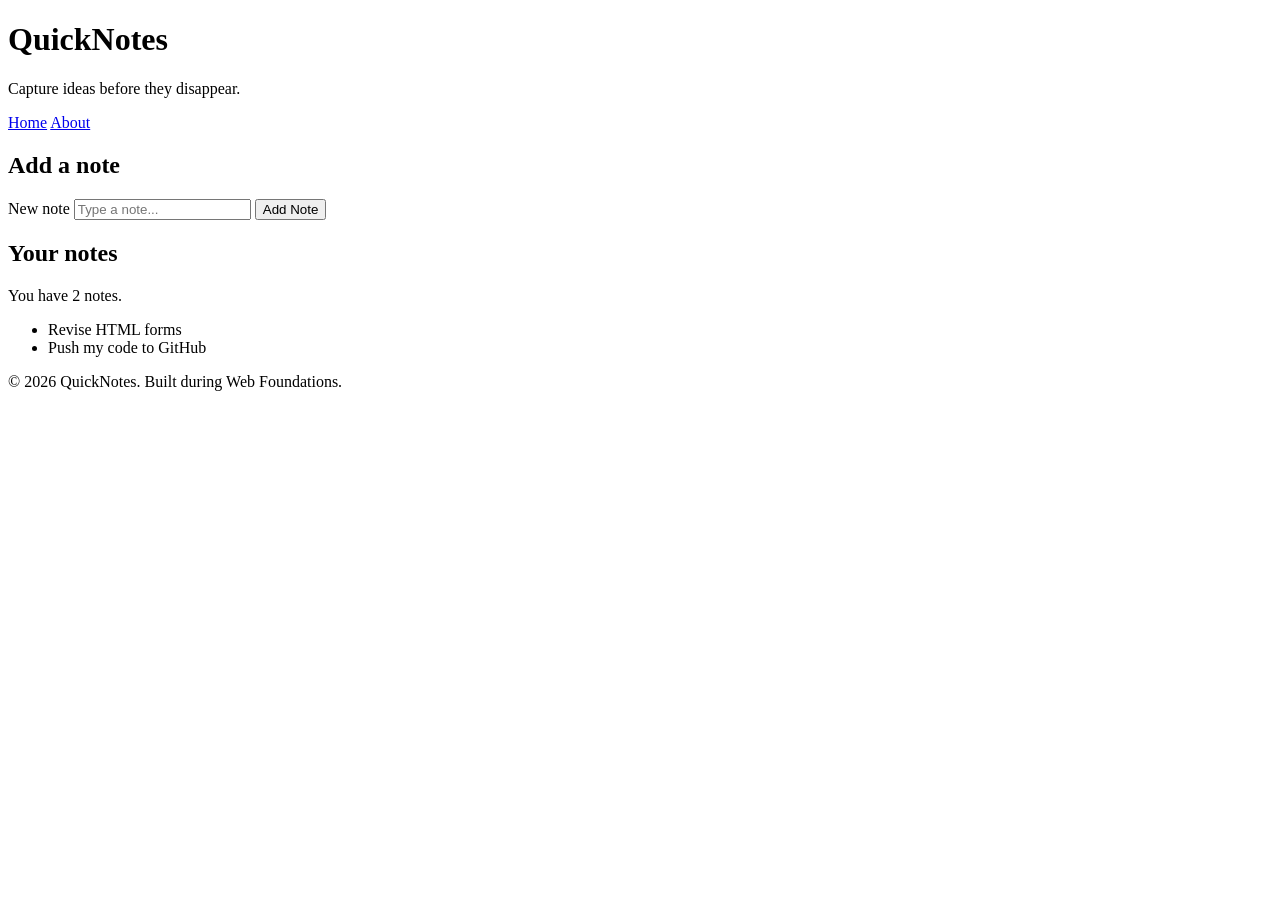
<file: day1/index.html>
<!DOCTYPE html>
<html lang="en">
  <head>
    <meta charset="UTF-8">
    <meta name="viewport" content="width=device-width, initial-scale=1.0">
    <title>QuickNotes</title>
  </head>
  <body>
    <header>
      <h1>QuickNotes</h1>
      <p>Capture ideas before they disappear.</p>
      <nav>
        <a href="index.html">Home</a>
        <a href="about.html">About</a>
      </nav>
    </header>

    <main>
      <section>
        <h2>Add a note</h2>
        <form id="note-form">
          <label for="note-input">New note</label>
          <input type="text" id="note-input" placeholder="Type a note...">
          <button type="submit">Add Note</button>
        </form>
      </section>

      <section>
        <h2>Your notes</h2>
        <p id="note-count">You have 2 notes.</p>
        <ul id="notes-list">
          <li>Revise HTML forms</li>
          <li>Push my code to GitHub</li>
        </ul>
      </section>
    </main>

    <footer>
      <p>&copy; 2026 QuickNotes. Built during Web Foundations.</p>
    </footer>
  </body>
</html>
</file>
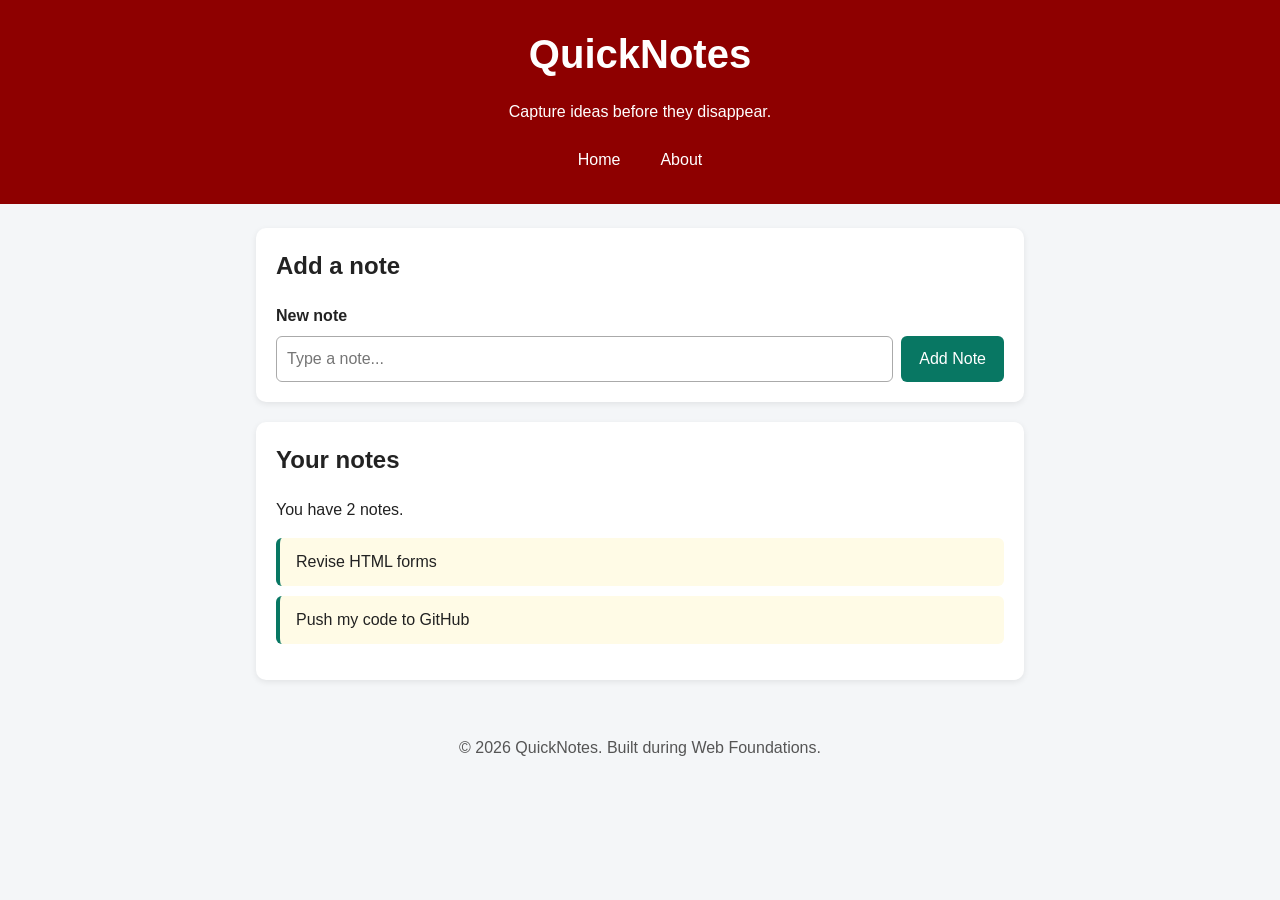
<file: day2/index.html>
<!DOCTYPE html>
<html lang="en">
  <head>
    <meta charset="UTF-8">
    <meta name="viewport" content="width=device-width, initial-scale=1.0">
    <title>QuickNotes</title>
    <link rel="stylesheet" href="style.css">
  </head>
  <body>
    <header>
      <h1>QuickNotes</h1>
      <p>Capture ideas before they disappear.</p>
      <nav>
        <a href="index.html">Home</a>
        <a href="about.html">About</a>
      </nav>
    </header>

    <main>
      <section>
        <h2>Add a note</h2>
        <form id="note-form">
          <label for="note-input">New note</label>
          <input type="text" id="note-input" placeholder="Type a note...">
          <button type="submit">Add Note</button>
        </form>
      </section>

      <section>
        <h2>Your notes</h2>
        <p id="note-count">You have 2 notes.</p>
        <ul id="notes-list">
          <li>Revise HTML forms</li>
          <li>Push my code to GitHub</li>
        </ul>
      </section>
    </main>

    <footer>
      <p>&copy; 2026 QuickNotes. Built during Web Foundations.</p>
    </footer>
  </body>
</html>
</file>
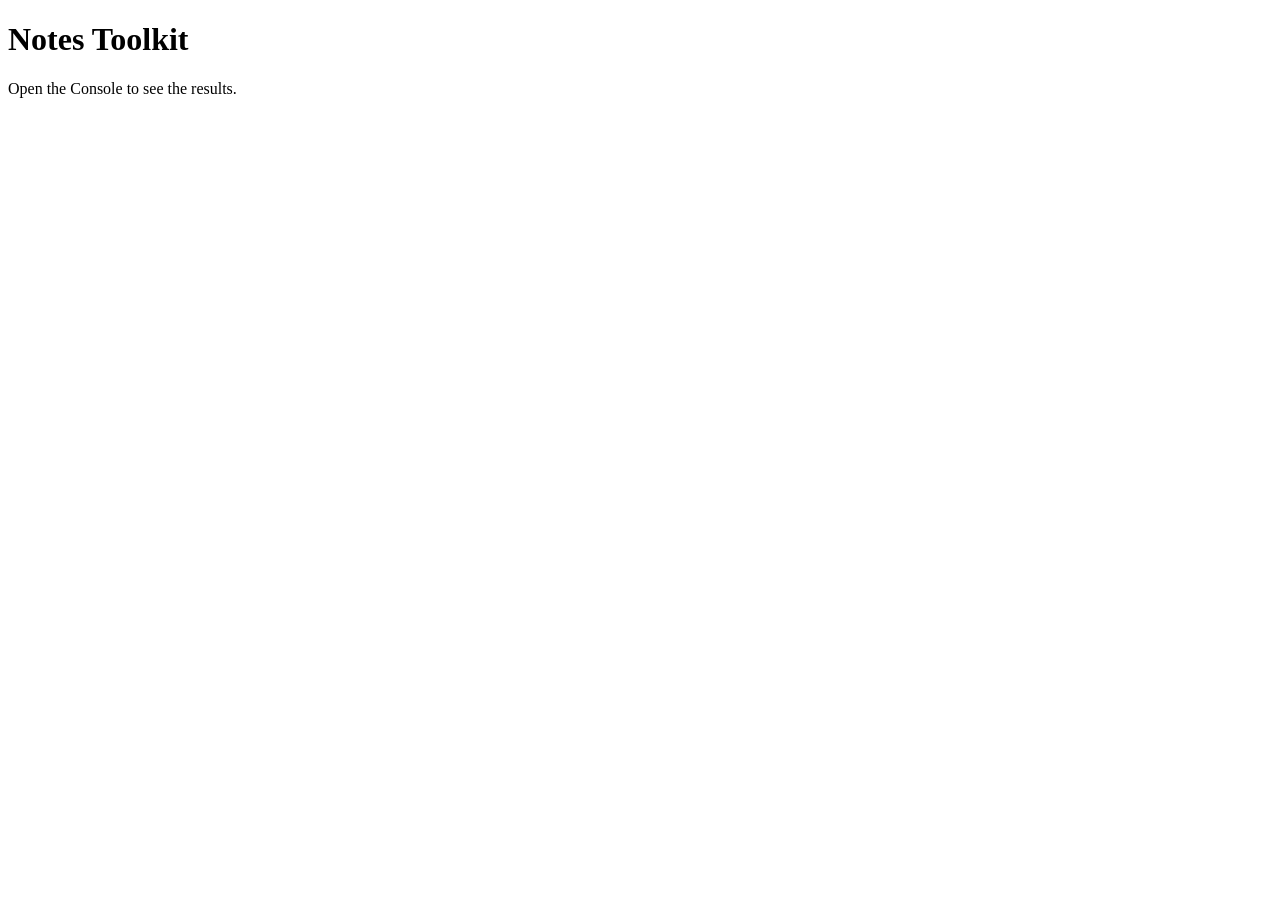
<file: day3/index.html>
<!DOCTYPE html>
<html lang="en">
  <head>
    <meta charset="UTF-8">
    <meta name="viewport" content="width=device-width, initial-scale=1.0">
    <title>Notes Toolkit</title>
    <script src="script.js" defer></script>
  </head>
  <body>
    <main>
      <h1>Notes Toolkit</h1>
      <p>Open the Console to see the results.</p>
    </main>
  </body>
</html>
</file>
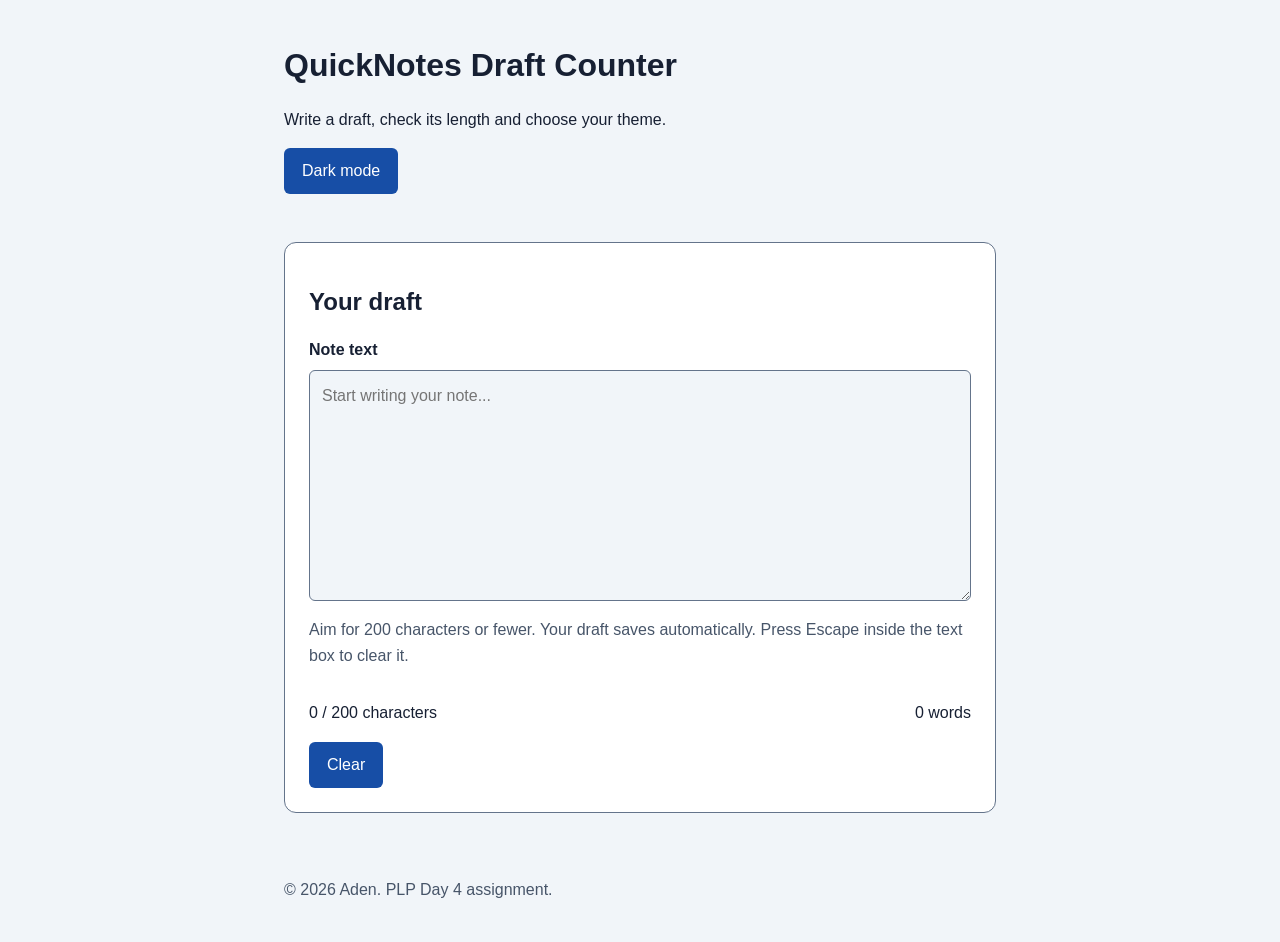
<file: day4/index.html>
<!DOCTYPE html>
<html lang="en">
  <head>
    <meta charset="UTF-8">
    <meta name="viewport" content="width=device-width, initial-scale=1">
    <title>QuickNotes — Draft Counter</title>
    <link rel="stylesheet" href="style.css">
    <script src="script.js" defer></script>
  </head>
  <body>
    <header>
      <h1>QuickNotes Draft Counter</h1>
      <p>Write a draft, check its length and choose your theme.</p>
      <button id="theme-toggle" type="button" aria-pressed="false">
        Dark mode
      </button>
    </header>

    <main>
      <section aria-labelledby="draft-heading">
        <h2 id="draft-heading">Your draft</h2>

        <label for="note-text">Note text</label>
        <textarea
          id="note-text"
          rows="8"
          placeholder="Start writing your note..."
          aria-describedby="draft-help char-count word-count"
        ></textarea>

        <p id="draft-help">
          Aim for 200 characters or fewer. Your draft saves automatically.
          Press Escape inside the text box to clear it.
        </p>

        <div class="counters" aria-live="polite">
          <p id="char-count">0 / 200 characters</p>
          <p id="word-count">0 words</p>
        </div>

        <button id="clear-btn" type="button">Clear</button>
      </section>
    </main>

    <footer>
      <p>&copy; 2026 Aden. PLP Day 4 assignment.</p>
    </footer>
  </body>
</html>
</file>
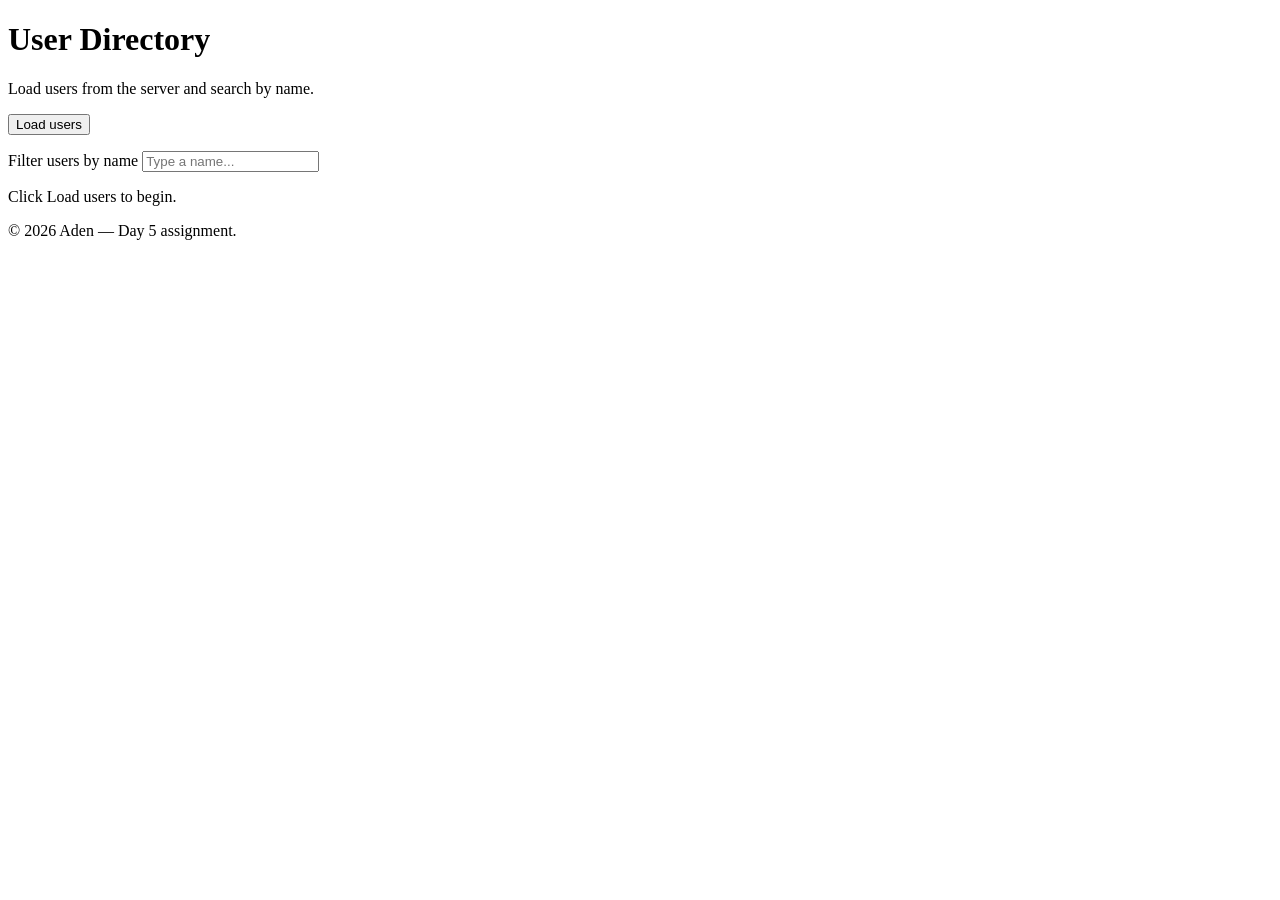
<file: day5/index.html>
<!DOCTYPE html>
<html lang="en">
  <head>
    <meta charset="UTF-8">
    <meta name="viewport" content="width=device-width, initial-scale=1">
    <title>User Directory</title>
    <script src="users.js" defer></script>
  </head>
  <body>
    <header>
      <h1>User Directory</h1>
      <p>Load users from the server and search by name.</p>
    </header>

    <main>
      <button id="load-users" type="button">Load users</button>

      <p>
        <label for="filter-input">Filter users by name</label>
        <input
          id="filter-input"
          type="search"
          placeholder="Type a name..."
        >
      </p>

      <p id="status" role="status" aria-live="polite">
        Click Load users to begin.
      </p>

      <ul id="users-list"></ul>
    </main>

    <footer>
      <p>&copy; 2026 Aden — Day 5 assignment.</p>
    </footer>
  </body>
</html>
</file>
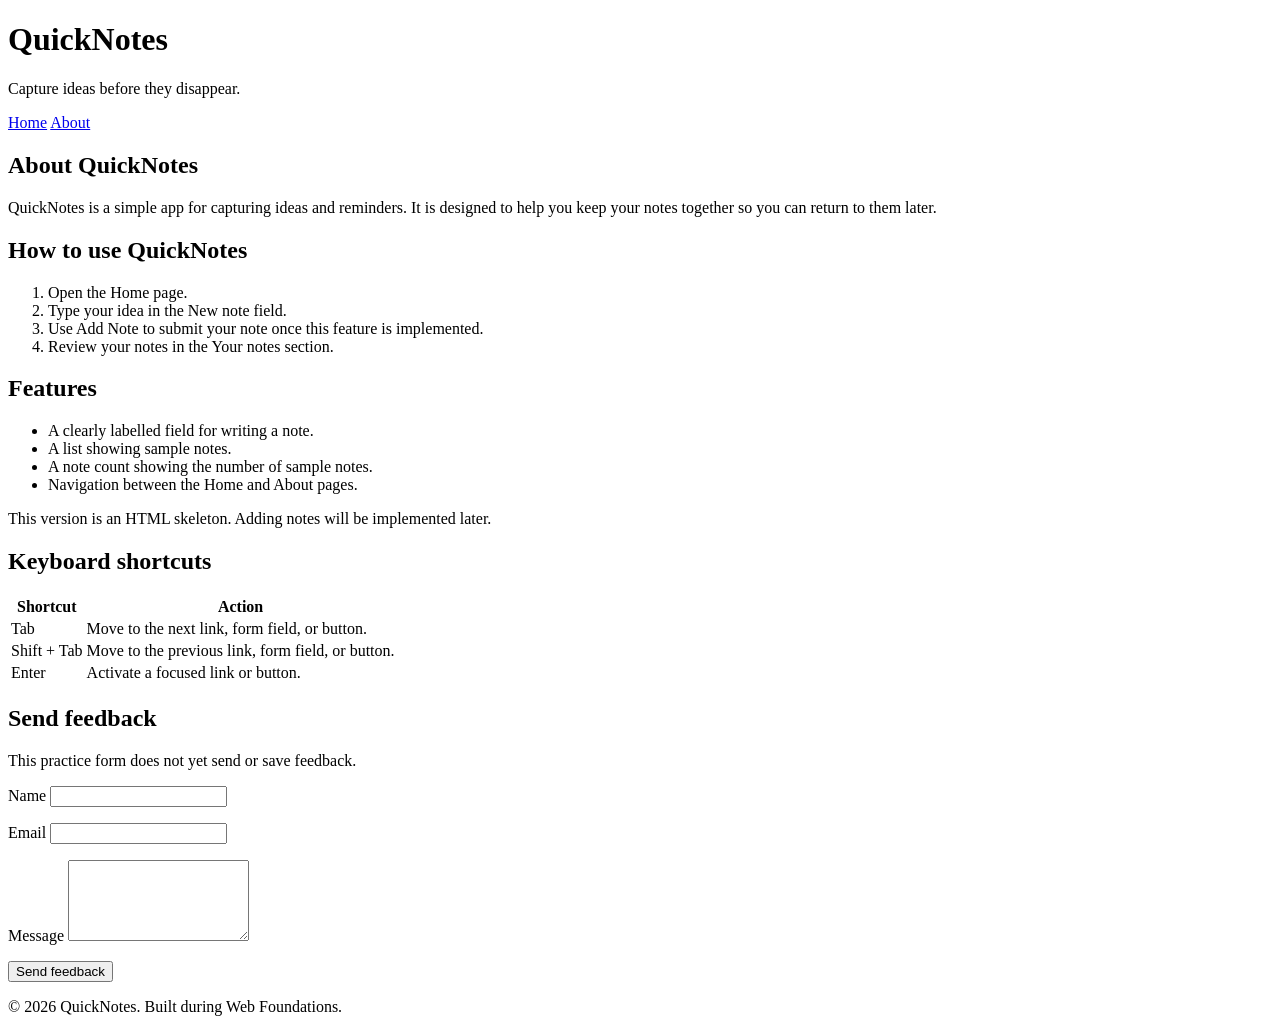
<file: day1/about.html>
<!DOCTYPE html>
<html lang="en">
  <head>
    <meta charset="UTF-8">
    <meta name="viewport" content="width=device-width, initial-scale=1.0">
    <title>About QuickNotes</title>
  </head>
  <body>
    <header>
      <h1>QuickNotes</h1>
      <p>Capture ideas before they disappear.</p>
      <nav>
        <a href="index.html">Home</a>
        <a href="about.html">About</a>
      </nav>
    </header>

    <main>
      <h2>About QuickNotes</h2>
      <p>
        QuickNotes is a simple app for capturing ideas and reminders.
        It is designed to help you keep your notes together so you can
        return to them later.
      </p>

      <section>
        <h2>How to use QuickNotes</h2>
        <ol>
          <li>Open the Home page.</li>
          <li>Type your idea in the New note field.</li>
          <li>Use Add Note to submit your note once this feature is implemented.</li>
          <li>Review your notes in the Your notes section.</li>
        </ol>
      </section>

      <section>
        <h2>Features</h2>
        <ul>
          <li>A clearly labelled field for writing a note.</li>
          <li>A list showing sample notes.</li>
          <li>A note count showing the number of sample notes.</li>
          <li>Navigation between the Home and About pages.</li>
        </ul>
        <p>This version is an HTML skeleton. Adding notes will be implemented later.</p>
      </section>

      <section>
        <h2>Keyboard shortcuts</h2>
        <table>
          <thead>
            <tr>
              <th scope="col">Shortcut</th>
              <th scope="col">Action</th>
            </tr>
          </thead>
          <tbody>
            <tr>
              <td>Tab</td>
              <td>Move to the next link, form field, or button.</td>
            </tr>
            <tr>
              <td>Shift + Tab</td>
              <td>Move to the previous link, form field, or button.</td>
            </tr>
            <tr>
              <td>Enter</td>
              <td>Activate a focused link or button.</td>
            </tr>
          </tbody>
        </table>
      </section>

      <section>
        <h2>Send feedback</h2>
        <p>This practice form does not yet send or save feedback.</p>
        <form method="get">
          <p>
            <label for="feedback-name">Name</label>
            <input type="text" id="feedback-name" name="name" required>
          </p>
          <p>
            <label for="feedback-email">Email</label>
            <input type="email" id="feedback-email" name="email" required>
          </p>
          <p>
            <label for="feedback-message">Message</label>
            <textarea id="feedback-message" name="message" rows="5" required></textarea>
          </p>
          <button type="submit">Send feedback</button>
        </form>
      </section>
    </main>

    <footer>
      <p>&copy; 2026 QuickNotes. Built during Web Foundations.</p>
    </footer>
  </body>
</html>
</file>
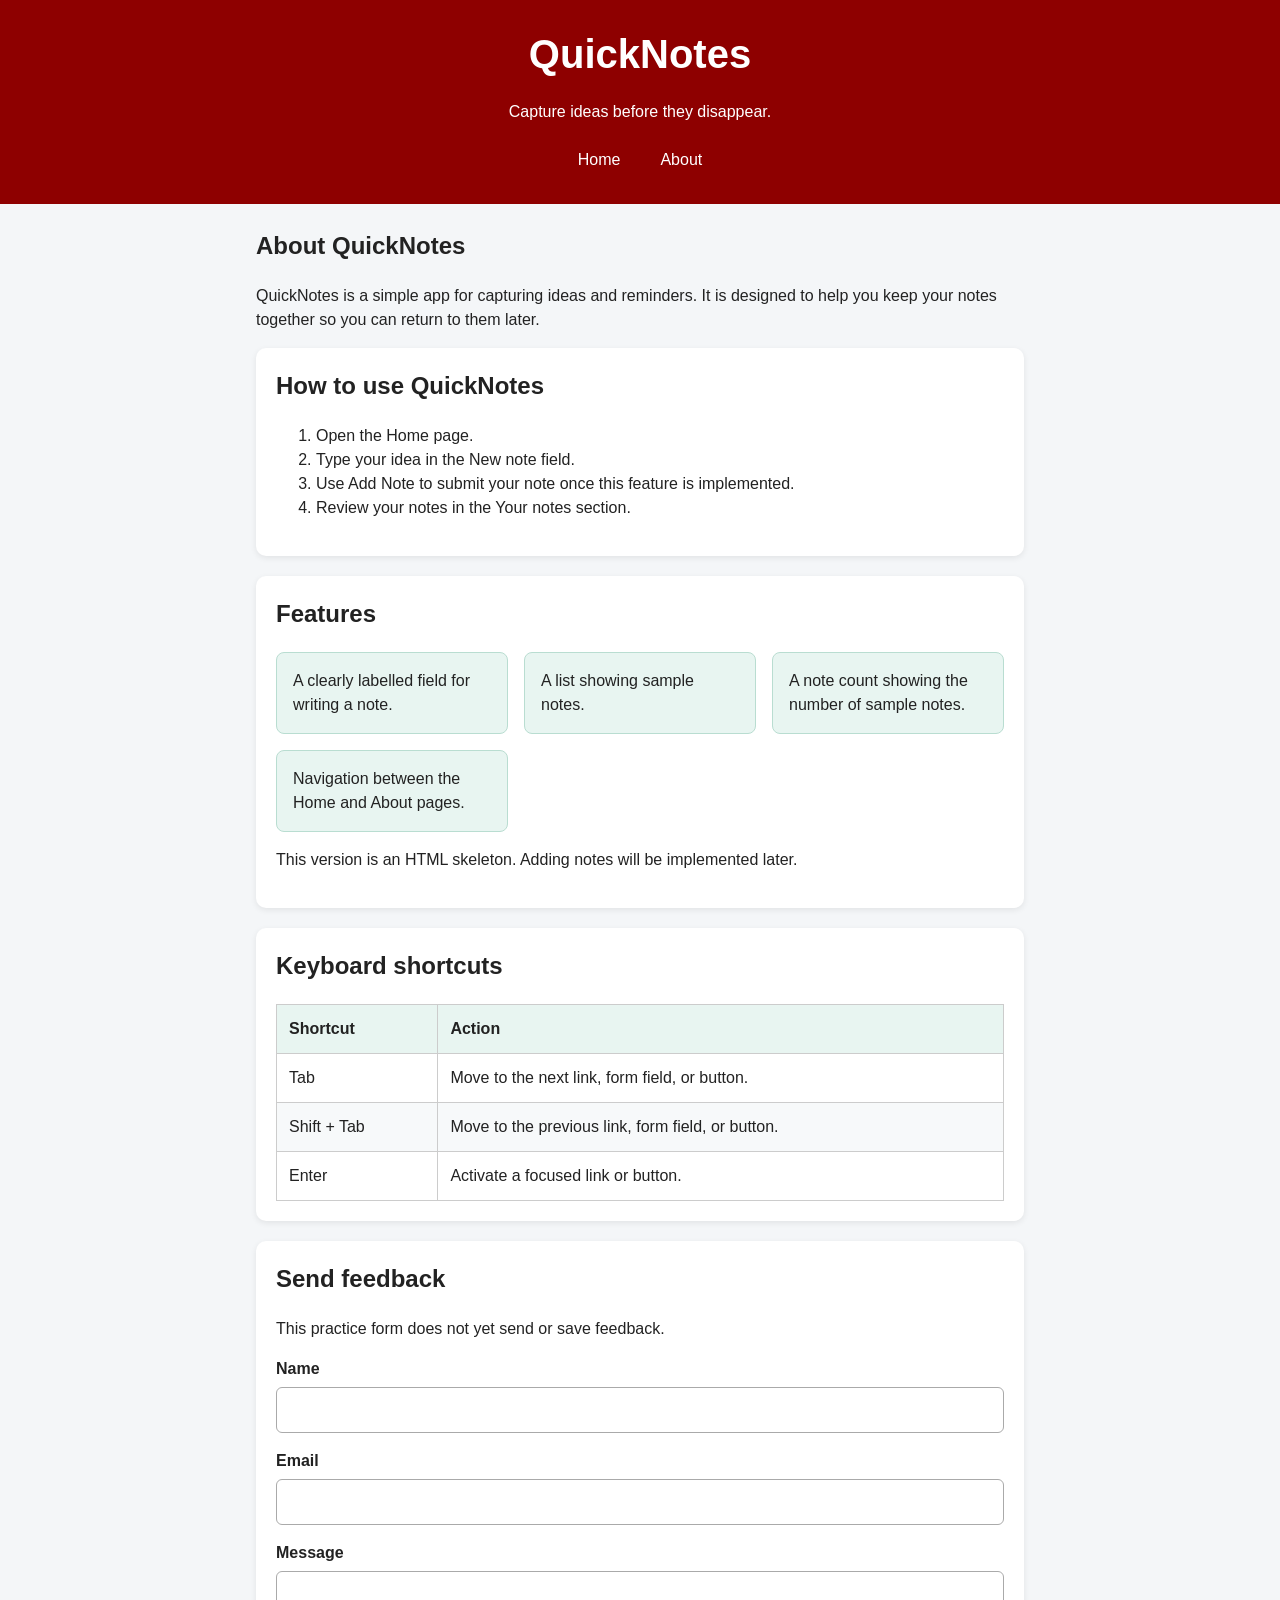
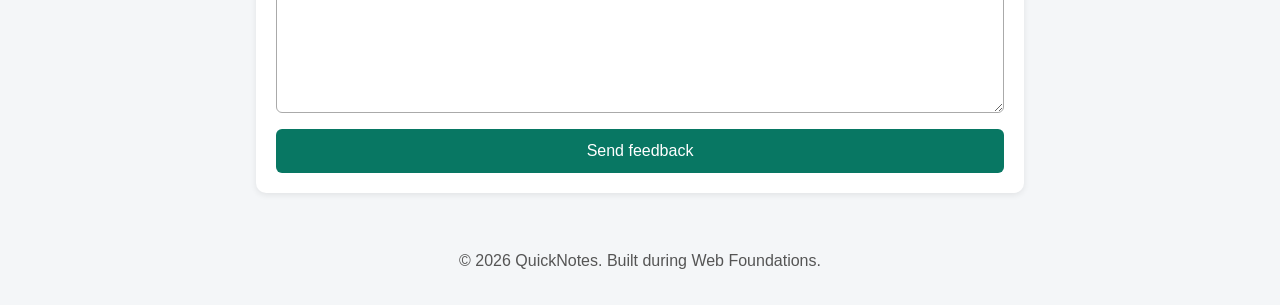
<file: day2/about.html>
<!DOCTYPE html>
<html lang="en">
  <head>
    <meta charset="UTF-8">
    <meta name="viewport" content="width=device-width, initial-scale=1.0">
    <title>About QuickNotes</title>
    <link rel="stylesheet" href="style.css">
  </head>
  <body>
    <header>
      <h1>QuickNotes</h1>
      <p>Capture ideas before they disappear.</p>
      <nav>
        <a href="index.html">Home</a>
        <a href="about.html">About</a>
      </nav>
    </header>

    <main>
      <h2>About QuickNotes</h2>
      <p>
        QuickNotes is a simple app for capturing ideas and reminders.
        It is designed to help you keep your notes together so you can
        return to them later.
      </p>

      <section>
        <h2>How to use QuickNotes</h2>
        <ol>
          <li>Open the Home page.</li>
          <li>Type your idea in the New note field.</li>
          <li>Use Add Note to submit your note once this feature is implemented.</li>
          <li>Review your notes in the Your notes section.</li>
        </ol>
      </section>

      <section>
        <h2>Features</h2>
        <ul class="features">
          <li>A clearly labelled field for writing a note.</li>
          <li>A list showing sample notes.</li>
          <li>A note count showing the number of sample notes.</li>
          <li>Navigation between the Home and About pages.</li>
        </ul>
        <p>This version is an HTML skeleton. Adding notes will be implemented later.</p>
      </section>

      <section>
        <h2>Keyboard shortcuts</h2>
        <table>
          <thead>
            <tr>
              <th scope="col">Shortcut</th>
              <th scope="col">Action</th>
            </tr>
          </thead>
          <tbody>
            <tr>
              <td>Tab</td>
              <td>Move to the next link, form field, or button.</td>
            </tr>
            <tr>
              <td>Shift + Tab</td>
              <td>Move to the previous link, form field, or button.</td>
            </tr>
            <tr>
              <td>Enter</td>
              <td>Activate a focused link or button.</td>
            </tr>
          </tbody>
        </table>
      </section>

      <section>
        <h2>Send feedback</h2>
        <p>This practice form does not yet send or save feedback.</p>
        <form method="get">
          <p>
            <label for="feedback-name">Name</label>
            <input type="text" id="feedback-name" name="name" required>
          </p>
          <p>
            <label for="feedback-email">Email</label>
            <input type="email" id="feedback-email" name="email" required>
          </p>
          <p>
            <label for="feedback-message">Message</label>
            <textarea id="feedback-message" name="message" rows="5" required></textarea>
          </p>
          <button type="submit">Send feedback</button>
        </form>
      </section>
    </main>

    <footer>
      <p>&copy; 2026 QuickNotes. Built during Web Foundations.</p>
    </footer>
  </body>
</html>
</file>
<file: day2/style.css>
/* Reset and base styles */
*,
*::before,
*::after {
  box-sizing: border-box;
}

body {
  margin: 0;
  font-family: "Segoe UI", Arial, sans-serif;
  background-color: #f4f6f8;
  color: #222;
  line-height: 1.5;
}

/* Header and navigation */
header {
  background-color: #8e0000;
  color: white;
  text-align: center;
  padding: 24px 16px;
}

header h1 {
  margin: 0;
  font-size: 2.5rem;
}

nav {
  display: flex;
  justify-content: center;
  gap: 16px;
  margin-top: 16px;
}

nav a {
  color: white;
  text-decoration: none;
  padding: 8px 12px;
  border-radius: 6px;
  transition: background-color 0.2s ease;
}

nav a:hover,
nav a:focus-visible {
  background-color: #620000;
  text-decoration: underline;
}

/* Main content and section cards */
main {
  max-width: 800px;
  margin: 24px auto;
  padding: 0 16px;
}

section {
  background-color: white;
  padding: 20px;
  border-radius: 10px;
  margin-bottom: 20px;
  box-shadow: 0 2px 6px rgba(0, 0, 0, 0.08);
}

h2 {
  margin-top: 0;
}

/* Note form */
#note-form {
  display: flex;
  flex-wrap: wrap;
  gap: 8px;
}

#note-form label {
  width: 100%;
  font-weight: bold;
}

#note-input {
  flex: 1;
  min-width: 0;
}

/* Form controls and buttons */
input,
textarea {
  font: inherit;
  padding: 10px;
  border: 1px solid #aaa;
  border-radius: 6px;
}

input:focus,
textarea:focus {
  outline: 2px solid #087763;
  outline-offset: 2px;
}

button {
  font: inherit;
  background-color: #087763;
  color: white;
  border: none;
  padding: 10px 18px;
  border-radius: 6px;
  cursor: pointer;
  transition: background-color 0.2s ease, transform 0.2s ease;
}

button:hover {
  background-color: #055b4c;
  transform: translateY(-2px);
}

button:focus-visible {
  outline: 3px solid #8e0000;
  outline-offset: 3px;
}

/* Notes */
#notes-list {
  list-style: none;
  padding: 0;
}

#notes-list li {
  background-color: #fffbe6;
  border-left: 4px solid #087763;
  padding: 12px 16px;
  margin-bottom: 10px;
  border-radius: 6px;
}

/* Responsive feature cards */
.features {
  display: grid;
  grid-template-columns: repeat(auto-fit, minmax(180px, 1fr));
  gap: 16px;
  list-style: none;
  padding: 0;
}

.features li {
  background-color: #e8f5f1;
  border: 1px solid #b9ddd1;
  padding: 16px;
  border-radius: 8px;
  overflow-wrap: anywhere;
}

/* Keyboard shortcuts table */
table {
  width: 100%;
  border-collapse: collapse;
}

th,
td {
  border: 1px solid #ccc;
  padding: 12px;
  text-align: left;
  overflow-wrap: anywhere;
}

th {
  background-color: #e8f5f1;
}

tbody tr:nth-child(even) {
  background-color: #f7f9fa;
}

/* Feedback form */
form[method="get"] {
  display: flex;
  flex-direction: column;
  gap: 16px;
}

form[method="get"] p {
  margin: 0;
}

form[method="get"] label {
  display: block;
  margin-bottom: 6px;
  font-weight: bold;
}

form[method="get"] input,
form[method="get"] textarea {
  display: block;
  width: 100%;
}

textarea {
  resize: vertical;
}

/* Footer */
footer {
  text-align: center;
  color: #555;
  padding: 16px;
}

/* Phone layout */
@media (max-width: 600px) {
  header {
    padding: 16px 12px;
  }

  header h1 {
    font-size: 1.8rem;
  }

  main {
    margin: 16px auto;
    padding: 0 12px;
  }

  section {
    padding: 16px;
  }

  #note-form {
    flex-direction: column;
  }

  #note-input,
  #note-form button {
    width: 100%;
  }

  th,
  td {
    padding: 8px;
  }
}
</file>
<file: day4/style.css>
:root {
  color-scheme: light;
  --page-bg: #f1f5f9;
  --surface-bg: #ffffff;
  --text-color: #172033;
  --muted-color: #475569;
  --border-color: #64748b;
  --button-bg: #174ea6;
  --button-text: #ffffff;
  --button-hover: #103b80;
  --warning-color: #a34700;
  --over-color: #b91c1c;
}

body.dark {
  color-scheme: dark;
  --page-bg: #111827;
  --surface-bg: #1f2937;
  --text-color: #f8fafc;
  --muted-color: #cbd5e1;
  --border-color: #94a3b8;
  --button-bg: #93c5fd;
  --button-text: #111827;
  --button-hover: #bfdbfe;
  --warning-color: #ffb454;
  --over-color: #ff8585;
}

* {
  box-sizing: border-box;
}

body {
  margin: 0;
  background-color: var(--page-bg);
  color: var(--text-color);
  font-family: Arial, sans-serif;
  line-height: 1.6;
}

header,
main,
footer {
  width: 100%;
  max-width: 760px;
  margin: 0 auto;
  padding: 24px;
}

h1,
h2 {
  line-height: 1.25;
}

section {
  background-color: var(--surface-bg);
  border: 1px solid var(--border-color);
  border-radius: 12px;
  padding: 24px;
}

label {
  display: block;
  font-weight: bold;
  margin-bottom: 8px;
}

textarea {
  display: block;
  width: 100%;
  padding: 12px;
  border: 1px solid var(--border-color);
  border-radius: 6px;
  background-color: var(--page-bg);
  color: var(--text-color);
  font: inherit;
  resize: vertical;
}

#draft-help,
footer {
  color: var(--muted-color);
}

.counters {
  display: flex;
  justify-content: space-between;
  flex-wrap: wrap;
  gap: 8px 20px;
}

button {
  background-color: var(--button-bg);
  color: var(--button-text);
  border: 0;
  border-radius: 6px;
  padding: 10px 18px;
  font: inherit;
  cursor: pointer;
}

button:hover {
  background-color: var(--button-hover);
}

button:focus-visible,
textarea:focus-visible {
  outline: 3px solid var(--button-bg);
  outline-offset: 3px;
}

.warning {
  color: var(--warning-color);
}

.over {
  color: var(--over-color);
  font-weight: bold;
}

@media (max-width: 600px) {
  header,
  main,
  footer {
    padding: 16px;
  }

  section {
    padding: 16px;
  }

  .counters {
    flex-direction: column;
    gap: 0;
  }
}
</file>
